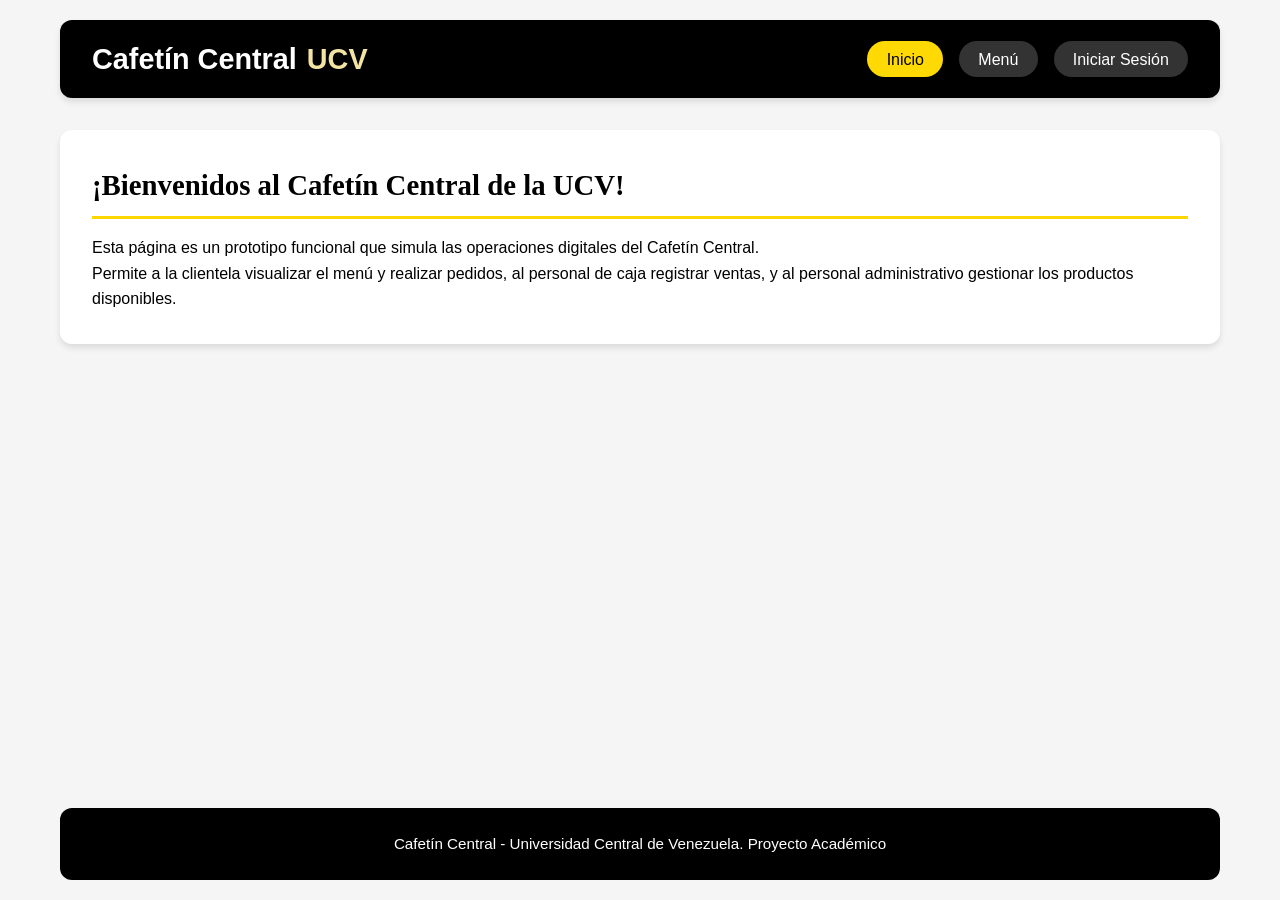
<file: proyecto2/index.html>
<!DOCTYPE html>
<html lang="es">
<head>
    <meta charset="UTF-8">
    <meta http-equiv="X-UA-Compatible" content="IE=edge">
    <meta name="viewport" content="width=device-width, initial-scale=1.0">
    <link rel="stylesheet" href="./css/styles.css">
    <title>Cafetín Central - Inicio</title>
</head>
<body>
    <header>
        <nav>
              <div class="logo">
    <a href="index.html">Cafetín Central</a>
    <span class="ucv">UCV</span>
</div>

            <ul class="nav-menu">
                <li><a href="index.html" class="nav-linkY">Inicio</a></li>
                <li><a href="menu.html" class="nav-link">Menú</a></li>
                <li><a href="login.html" class="nav-link">Iniciar Sesión</a></li>
            </ul>
        </nav>
    </header>

    <main>
        <section class="hero-section">
            <h2>¡Bienvenidos al Cafetín Central de la UCV! </h2>
            <div class="hero-content">
                <p class="hero-text">Esta página es un prototipo funcional que simula las operaciones digitales del Cafetín Central.</p>
                <p class="hero-text">Permite a la clientela visualizar el menú y realizar pedidos, al personal de caja registrar ventas, y al personal administrativo gestionar los productos disponibles.</p>
            </div>
        </section>

    </main>

    <footer>
        <p>Cafetín Central - Universidad Central de Venezuela. Proyecto Académico</p>
    </footer>

    <script src="./js/productos.js"></script>
    <script src="./js/catalogo.js"></script>
</body>
</html>
</file>
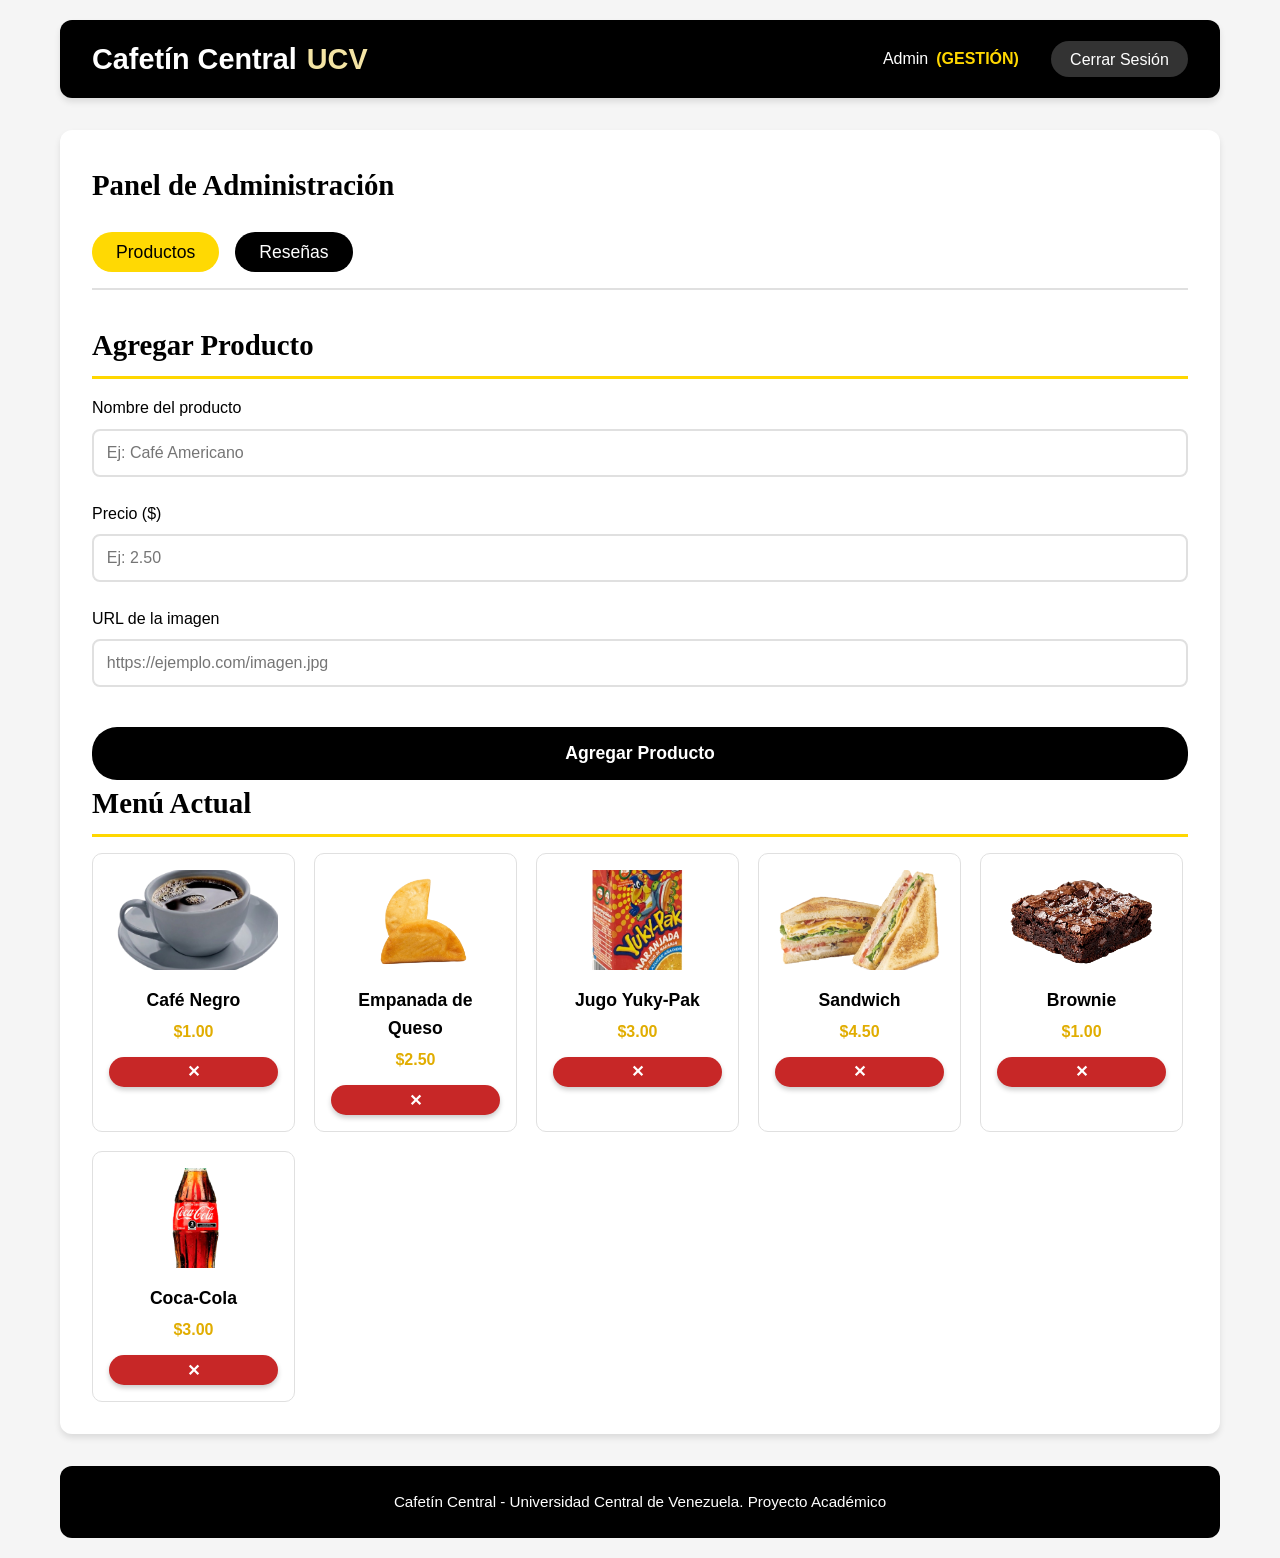
<file: proyecto2/admin.html>
<!DOCTYPE html>
<html lang="es">
<head>
    <meta charset="UTF-8">
    <meta name="viewport" content="width=device-width, initial-scale=1.0">
    <title>Admin - Cafetín Central</title>
    <link rel="stylesheet" href="./css/styles.css">
</head>
<body>
    <header>
        <nav>
            <div class="logo">
                <a href="index.html">Cafetín Central</a>
                <span class="ucv">UCV</span>
            </div>
            <div class="header-right">
                <div class="usuario-info">
                    <span class="usuario-label">Admin</span>
                    <span class="usuario-nombre">(GESTIÓN)</span>
                </div>
                <ul class="nav-menu">
                    <li><a href="index.html" class="cerrar-sesion">Cerrar Sesión</a></li>
                </ul>
            </div>
        </nav>
    </header>
    <main>
        <section class="admin-c">
            <h2 style="border-bottom: none;">Panel de Administración</h2>
            <div class="admin-tabs">
                <button class="tab-button active" data-tab="productos-tab">Productos</button>
                <button class="tab-button" data-tab="resenas-tab">Reseñas</button>
            </div>
            <div id="productos-tab" class="tab-content active">
                <div class="form-container">
                    <h2>Agregar Producto</h2> 
                    <form id="formProducto" class="login-form">
                        <div class="form-group">
                            <label for="nombre">Nombre del producto</label>
                            <input type="text" id="nombre" placeholder="Ej: Café Americano" required>
                        </div>
                        <div class="form-group">
                            <label for="precio">Precio ($)</label>
                            <input type="number" id="precio" placeholder="Ej: 2.50" step="0.01" required>
                        </div>
                        <div class="form-group">
                            <label for="imagen">URL de la imagen</label>
                            <input type="text" id="imagen" placeholder="https://ejemplo.com/imagen.jpg" required>
                        </div>
                        <button type="submit" class="btn-login">Agregar Producto</button>
                    </form>
                </div>
                <div class="menu-container">
                    <h2>Menú Actual</h2> 
                    <div id="listaProductos" class="catalogo-grid"></div>
                </div>
            </div>
            <div id="resenas-tab" class="tab-content">
                <h2>Gestión de Reseñas</h2>
                <div id="listaResenas" class="resenas-container"></div>
            </div>
        </section>
    </main>
    <footer>
        <p>Cafetín Central - Universidad Central de Venezuela. Proyecto Académico</p>
    </footer>
    <script src="./js/productos.js"></script>
    <script src="./js/resenas.js"></script>
    <script src="./js/admin.js"></script>
</body>
</html>
</file>
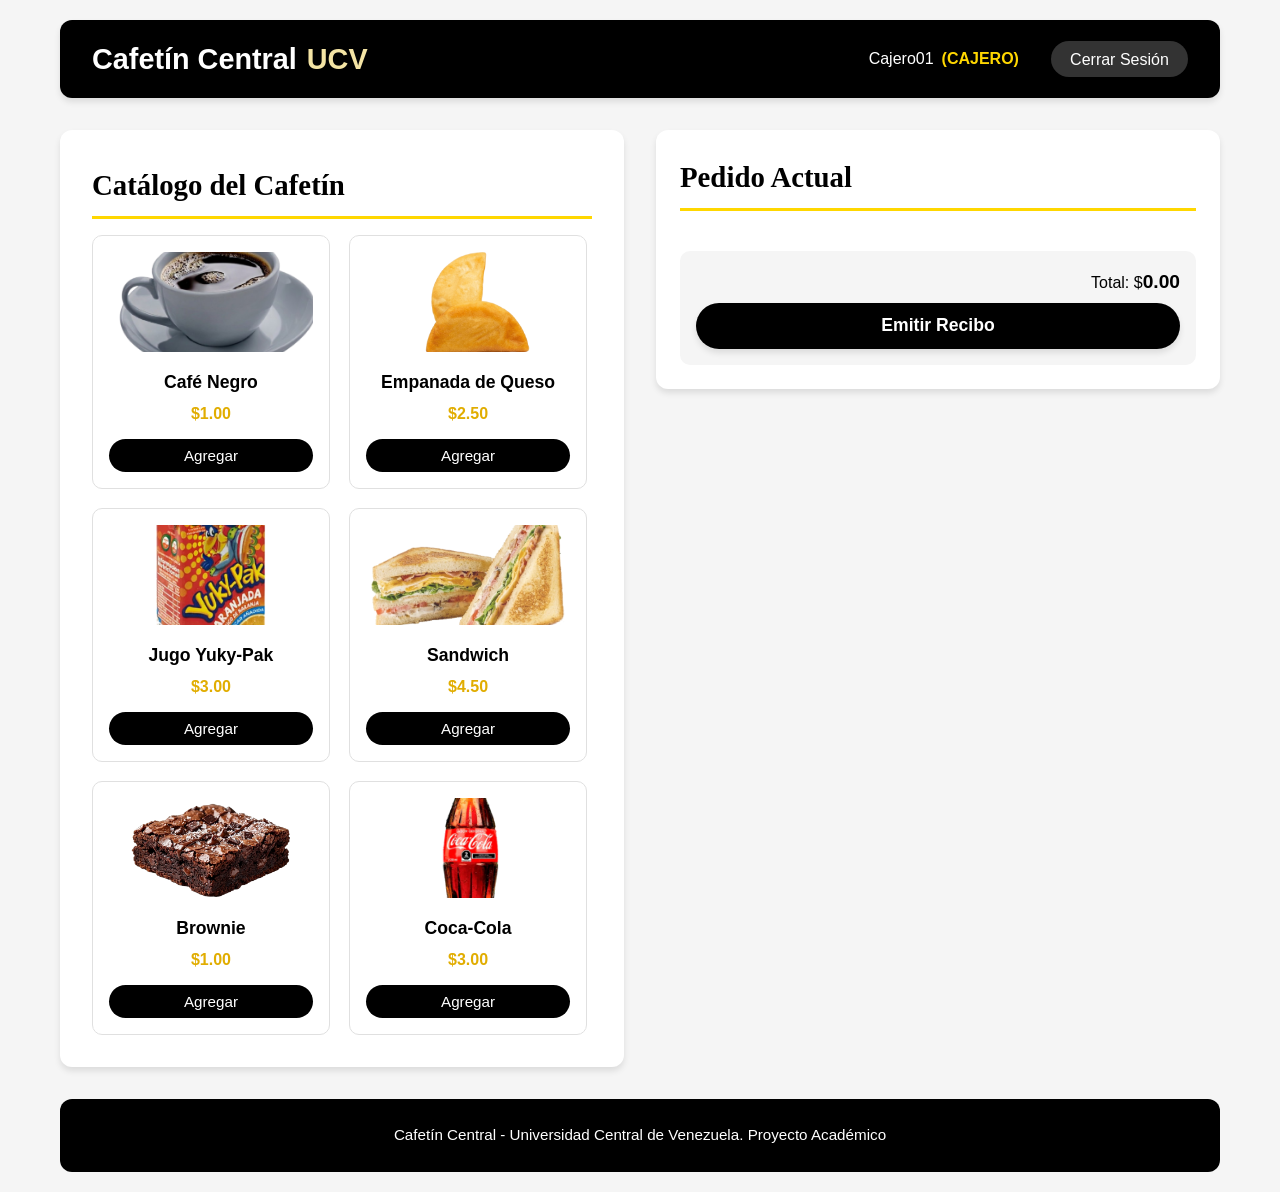
<file: proyecto2/cajero.html>
<!DOCTYPE html>
<html lang="es">
<head>
    <meta charset="UTF-8">
    <meta name="viewport" content="width=device-width, initial-scale=1.0">
    <title>Cajero - Cafetín Central</title>
    <link rel="stylesheet" href="./css/styles.css">
</head>
<body>
    <header>
        <nav>
            <div class="logo">
                <a href="index.html">Cafetín Central</a>
                <span class="ucv">UCV</span>
            </div>

            <div class="header-right">
                <div class="usuario-info">
                    <span class="usuario-label">Cajero01</span>
                    <span class="usuario-nombre">(CAJERO)</span>
                </div>
                
                <ul class="nav-menu">
                    <li><a href="index.html" class="cerrar-sesion">Cerrar Sesión</a></li>
                </ul>
            </div>
        </nav>
    </header>

    <main class="dashboard">
        <div class="columna-izquierda">
            <section class="catalogo-section">
                <h2>Catálogo del Cafetín</h2>
                <div id="productos" class="catalogo-grid"></div>
            </section>
        </div>

        <div class="columna-derecha">
            <section class="carrito-section">
                <h2>Pedido Actual</h2>
                <ul id="pedido" class="carrito-lista"></ul>

                <div class="carrito-resumen">
                    <p class="carrito-contador">
                        Total: $<span id="total" class="carrito-total">0.00</span>
                    </p>
                    <button onclick="emitirRecibo()" class="btn-pagar">Emitir Recibo</button>
                    <p id="mensaje" class="mensaje-pago" style="display: none;"></p>
                </div>
            </section>
        </div>
    </main>

    <footer>
        <p>Cafetín Central - Universidad Central de Venezuela. Proyecto Académico</p>
    </footer>

    <script src="./js/productos.js"></script>
    <script src="./js/cajero.js"></script>
</body>
</html>
</file>
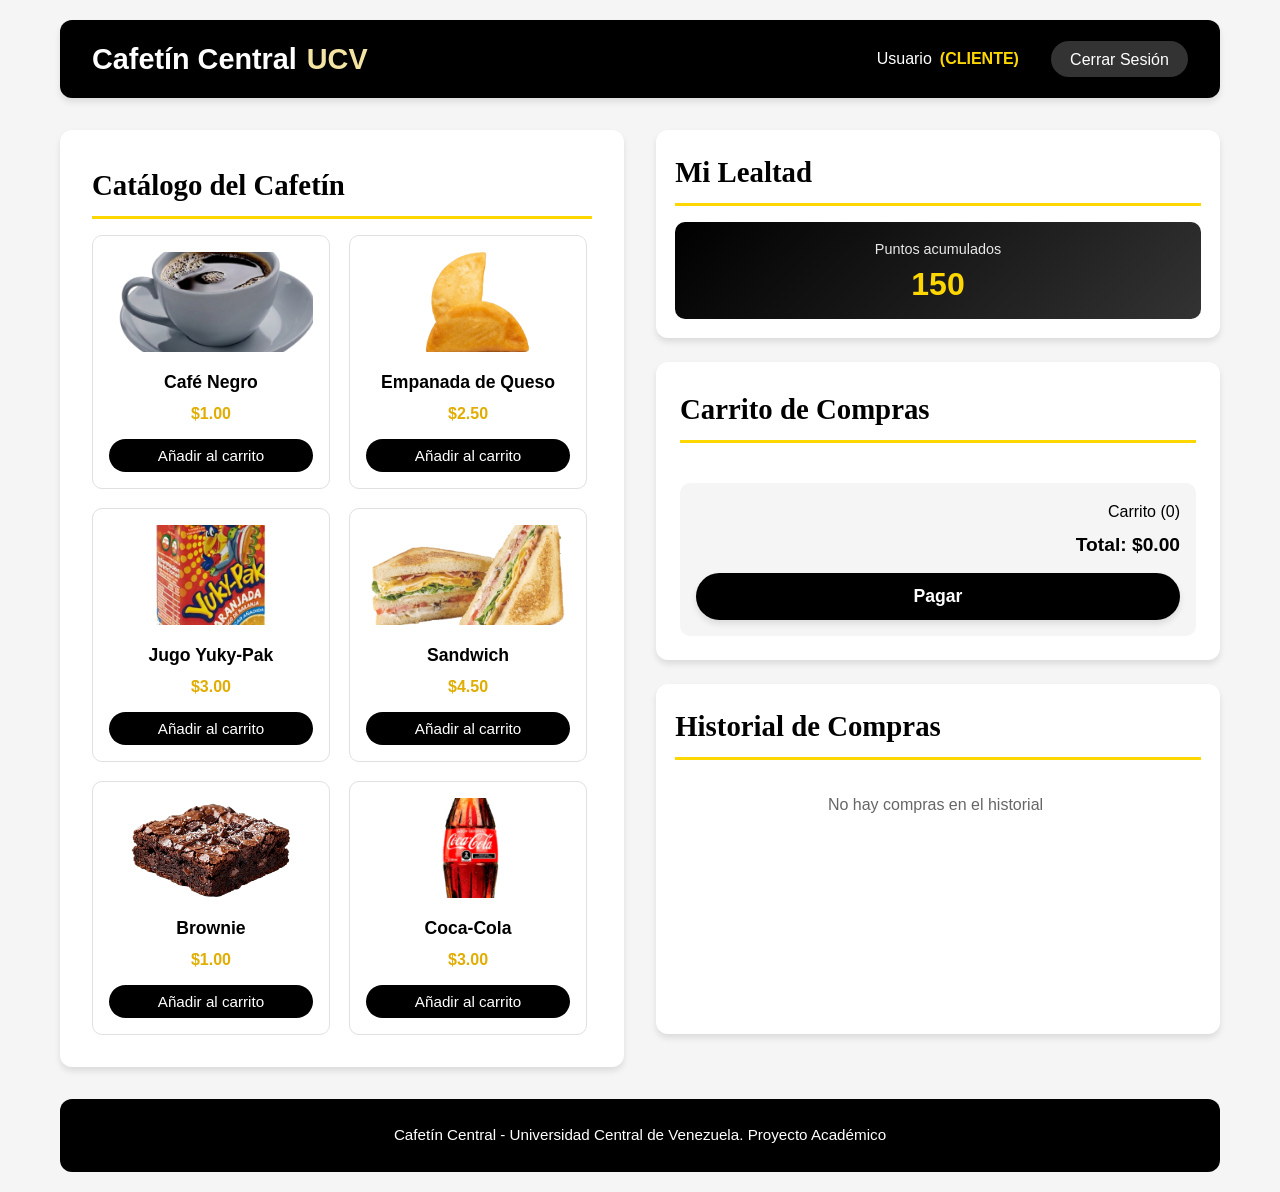
<file: proyecto2/cliente.html>
<!DOCTYPE html>
<html lang="es">

<head>
    <meta charset="UTF-8">
    <meta name="viewport" content="width=device-width, initial-scale=1.0">
    <title>Cafetín Central</title>
    <link rel="stylesheet" href="./css/styles.css">
</head>

<body>

<header>
    <nav>
        <div class="logo">
            <a href="index.html">Cafetín Central</a>
            <span class="ucv">UCV</span>
        </div>

        <div class="header-right">
            <div class="usuario-info">
                <span class="usuario-label">Usuario</span>
                <span class="usuario-nombre">(CLIENTE)</span>
            </div>
            
            <ul class="nav-menu">
                <li><a href="index.html" class="cerrar-sesion">Cerrar Sesión</a></li>
            </ul>
        </div>
    </nav>
</header>

<main class="dashboard">
    <div class="columna-izquierda">
        <section class="catalogo-section">
            <h2>Catálogo del Cafetín</h2>
            <div id="catalogo" class="catalogo-grid"></div>
        </section>
    </div>

    <div class="columna-derecha">
        <section class="lealtad-section">
            <h2>Mi Lealtad</h2>
            <div class="lealtad-contenido">
                <div class="puntos-display">
                    <div class="puntos-info">
                        <span class="puntos-label">Puntos acumulados</span>
                        <span class="puntos-numero">150</span>
                    </div>
                </div>
            </div>
        </section>
        <section class="carrito-section">
            <h2>Carrito de Compras</h2>
            <ul id="carrito" class="carrito-lista"></ul>

            <div class="carrito-resumen">
                <p class="carrito-contador">
                    Carrito (<span id="contador">0</span>)
                </p>
                <p class="carrito-total">
                    Total: $<span id="total">0.00</span>
                </p>
                <button onclick="pagar()" class="btn-pagar">Pagar</button>
                <p id="mensaje" class="mensaje-pago"></p>
            </div>
        </section>


<section class="historial-section">
    <h2>Historial de Compras</h2>
    <div class="historial-contenedor">
       
    </div>
</section>
    </div>
</main>

<footer>
    <p>Cafetín Central - Universidad Central de Venezuela. Proyecto Académico</p>
</footer>

<script src="./js/productos.js"></script>
<script src="./js/historial.js"></script>
<script src="./js/cliente.js"></script>

</body>
</html>
</file>
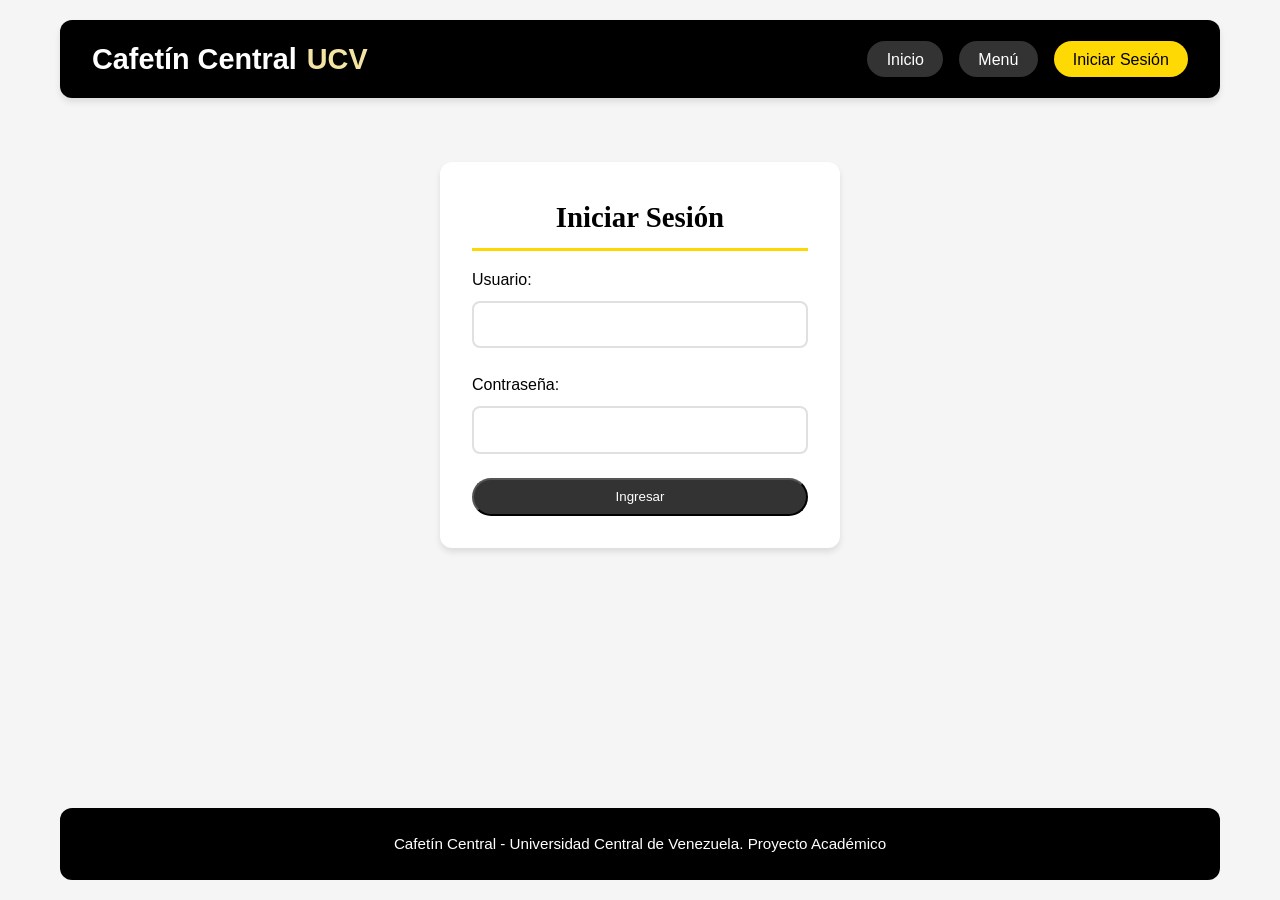
<file: proyecto2/login.html>
<!DOCTYPE html>
<html lang="es">
<head>
    <meta charset="UTF-8">
    <meta name="viewport" content="width=device-width, initial-scale=1.0">
    <title>Cafetín Central - Login</title>
    <link rel="stylesheet" href="css/styles.css">
</head>
<body>

<header>
        <nav>
         <div class="logo">
             <a href="index.html">Cafetín Central</a>
              <span class="ucv">UCV</span>
         </div>
            <ul class="nav-menu">
                <li><a href="index.html" class="nav-link">Inicio</a></li>
                <li><a href="menu.html" class="nav-link">Menú</a></li>
                <li><a href="login.html" class="nav-linkY">Iniciar Sesión</a></li>
            </ul>
        </nav>
    </header>


    <main>
        <section class="login-section">
            <h2>Iniciar Sesión</h2>
            <form id="loginForm" class="login-form">
                <div class="form-group">
                    <label for="username">Usuario:</label>
                    <input type="text" id="username" name="username" required>
                </div>

                <div class="form-group">
                    <label for="password">Contraseña:</label>
                    <input type="password" id="password" name="password" required>
                </div>

                <button type="submit" class="nav-link">Ingresar</button>
            </form>
            <p id="error-message" class="error-message" style="display: none;">Usuario o contraseña incorrectos</p>
        </section>
    </main>

    <footer>
        <p>Cafetín Central - Universidad Central de Venezuela. Proyecto Académico</p>
    </footer>

    <script src="js/login.js"></script>
</body>
</html>
</file>
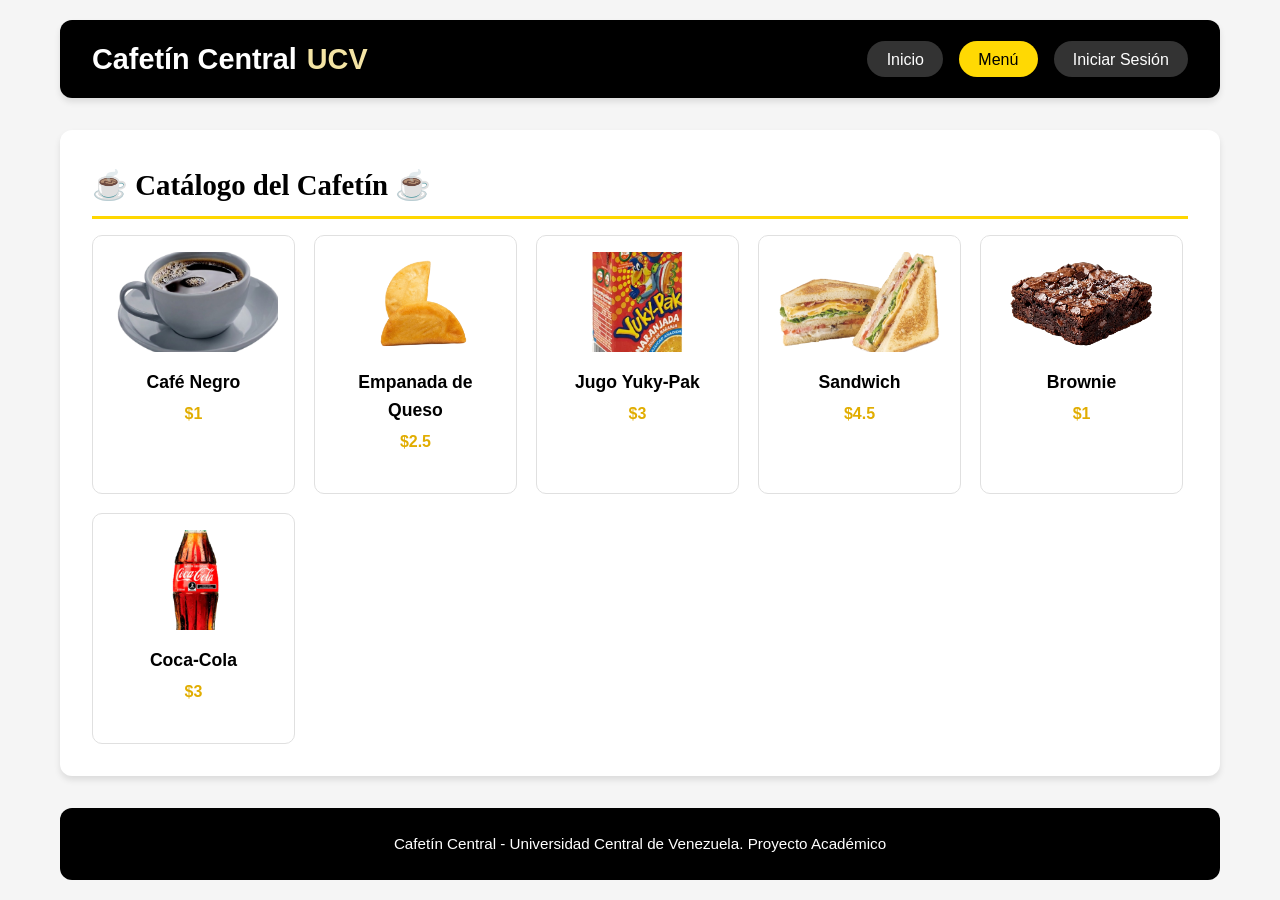
<file: proyecto2/menu.html>
<!DOCTYPE html>
<html lang="es">
<head>
    <meta charset="UTF-8">
    <meta http-equiv="X-UA-Compatible" content="IE=edge">
    <meta name="viewport" content="width=device-width, initial-scale=1.0">
    <link rel="stylesheet" href="./css/styles.css">
    <title>Cafetín Central - Menú</title>
</head>
<body>
    <header>
        <nav>
         <div class="logo">
             <a href="index.html">Cafetín Central</a>
              <span class="ucv">UCV</span>
         </div>
            <ul class="nav-menu">
                <li><a href="index.html" class="nav-link">Inicio</a></li>
                <li><a href="menu.html" class="nav-linkY">Menú</a></li>
                <li><a href="login.html" class="nav-link">Iniciar Sesión</a></li>
            </ul>
        </nav>
    </header>
        <section class="catalogo-section">
            <h2>☕ Catálogo del Cafetín ☕</h2>
            <div id="catalogo" class="catalogo-grid"></div>
        </section>
    </main>

    <footer>
        <p>Cafetín Central - Universidad Central de Venezuela. Proyecto Académico</p>
    </footer>

    <script src="./js/productos.js"></script>
    <script src="./js/catalogo.js"></script>
</body>
</html>
</file>
<file: proyecto2/css/styles.css>
* {
    box-sizing: border-box;
    font-family: 'Segoe UI', Tahoma, Geneva, Verdana, sans-serif;
    margin: 0;
    padding: 0;
}

.admin-c .form-container h2 {
    border-bottom-color: #FFD700;
}

.admin-c .menu-container h2 {
    border-bottom-color: #FFD700;
}

.admin-panel h2 {
    border-bottom: none;
}

.admin-tabs {
    border-bottom: 2px solid #e0e0e0;
    display: flex;
    gap: 1rem;
    margin-bottom: 2rem;
    padding-bottom: 1rem;
}

body {
    background-color: #f5f5f5;
    color: #000000;
    display: flex;
    flex-direction: column;
    line-height: 1.6;
    margin: 0 auto;
    max-width: 1200px;
    min-height: 100vh;
    padding: 20px;
}

.btn-eliminar {
    align-items: center;
    background-color: #920505;
    border: none;
    border-radius: 50%;
    box-shadow: 0 2px 4px rgba(0,0,0,0.2);
    color: white;
    cursor: pointer;
    display: flex;
    font-size: 0.9rem;
    font-weight: bold;
    justify-content: center;
    min-height: 25px;
    min-width: 25px;
    padding: 0.3rem 0.6rem;
}

.btn-eliminar-resena {
    background-color: #c72727;
    border: none;
    border-radius: 25px;
    color: white;
    cursor: pointer;
    font-size: 0.9rem;
    font-weight: 500;
    padding: 0.5rem 1.5rem;
}

.btn-login {
    background-color: #000000;
    border: none;
    border-radius: 25px;
    color: white;
    cursor: pointer;
    font-size: 1.1rem;
    font-weight: bold;
    margin-top: 1rem;
    padding: 1rem;
    width: 100%;
}

.btn-pagar {
    background-color: #000000;
    border: none;
    border-radius: 25px;
    box-shadow: 0 4px 6px rgba(0,0,0,0.1);
    color: white;
    cursor: pointer;
    font-size: 1.1rem;
    font-weight: bold;
    padding: 0.8rem 2rem;
    width: 100%;
}

.carrito-contador {
    color: #000000;
    font-size: 1rem;
    margin-bottom: 0.3rem;
}

.carrito-lista {
    flex: 1;
    list-style: none;
    margin-bottom: 1rem;
    max-height: 240px;
    overflow-y: auto;
    padding-right: 8px;
}

.carrito-lista li {
    align-items: center;
    border-bottom: 1px solid #e0e0e0;
    color: #000000;
    display: flex;
    font-size: 0.95rem;
    justify-content: space-between;
    padding: 0.7rem 0.5rem;
}

.carrito-lista li:last-child {
    border-bottom: none;
}

.carrito-resumen {
    background-color: #f5f5f5;
    border-radius: 10px;
    margin-top: 0.5rem;
    padding: 1rem;
    text-align: right;
}

.carrito-section {
    display: flex;
    flex-direction: column;
    flex-shrink: 0;
    max-height: 400px;
    padding: 1.5rem;
}

.carrito-total {
    color: #000000;
    font-size: 1.2rem;
    font-weight: bold;
    margin-bottom: 0.8rem;
}

.catalogo-grid {
    display: grid;
    flex: 1;
    gap: 1.2rem;
    grid-template-columns: repeat(auto-fill, minmax(180px, 1fr));
    padding-right: 5px;
}

.catalogo-section {
    display: flex;
    flex-direction: column;
    flex: 1;
    height: 100%;
    max-height: none;
    overflow-y: auto;
}

.cerrar-sesion {
    background-color: #333333;
    border-radius: 25px;
    color: white;
    font-weight: 500;
    padding: 0.6rem 1.2rem;
    text-decoration: none;
    white-space: nowrap;
}

.columna-derecha {
    display: flex;
    flex-direction: column;
    gap: 1.5rem;
    height: 100%;
}

.columna-izquierda {
    display: flex;
    flex-direction: column;
    gap: 2rem;
    height: 100%;
}

.correct-message {
    background-color: #D4EDDA;
    border-radius: 8px;
    color: #155724;
    font-weight: 500;
    margin-top: 1rem;
    padding: 0.8rem;
}

.dashboard {
    align-items: stretch;
    display: grid;
    gap: 2rem;
    grid-template-columns: 1fr 1fr;
    min-height: calc(100vh - 250px);
}

.dia-compra {
    background-color: #fafafa;
    border-left: 4px solid #FFD700;
    border-radius: 8px;
    box-shadow: 0 2px 4px rgba(0,0,0,0.05);
    flex-shrink: 0;
    padding: 0.8rem;
}

.dia-fecha {
    align-items: center;
    color: #000000;
    display: flex;
    font-size: 0.9rem;
    gap: 3px;
}

.dia-fecha::before {
    content: "📅";
    font-size: 1rem;
    margin-right: 3px;
}

.dia-header {
    align-items: center;
    border-bottom: 2px solid #e0e0e0;
    display: flex;
    font-weight: bold;
    justify-content: space-between;
    margin-bottom: 0.5rem;
    padding-bottom: 0.3rem;
}

.dia-lista {
    list-style: none;
}

.dia-lista li {
    border-bottom: 1px dashed #e0e0e0;
    display: grid;
    font-size: 0.85rem;
    gap: 0.8rem;
    grid-template-columns: 1fr auto auto;
    padding: 0.4rem 0;
}

.dia-lista li:last-child {
    border-bottom: none;
}

.dia-total {
    background-color: #d6d4bb;
    border-radius: 20px;
    color: #000000;
    font-size: 0.9rem;
    font-weight: bold;
    padding: 0.2rem 0.8rem;
}

.error-message {
    background-color: #ffeeee;
    border-radius: 8px;
    color: #f10707;
    font-weight: 500;
    margin-top: 1rem;
    padding: 0.8rem;
}

footer {
    background-color: #000000;
    border-radius: 12px;
    color: white;
    flex-shrink: 0;
    font-size: 0.95rem;
    margin-top: 2rem;
    padding: 1.5rem;
    text-align: center;
    width: 100%;
}

.form-group {
    display: flex;
    flex-direction: column;
    gap: 0.5rem;
    text-align: left;
}

.form-group input {
    background-color: white;
    border: 2px solid #e0e0e0;
    border-radius: 8px;
    font-size: 1rem;
    padding: 0.8rem;
}

.form-group input:focus {
    border-color: #FFD700;
    outline: none;
}

.form-group label {
    color: #000000;
    font-size: 1rem;
    font-weight: 500;
}

h2 {
    border-bottom: 3px solid #FFD700;
    color: #000000;
    font-family: "Times New Roman", Times, serif;
    font-size: 1.8rem;
    margin-bottom: 1rem;
    padding-bottom: 0.5rem;
}

header {
    background-color: #000000;
    border-radius: 12px;
    box-shadow: 0 4px 6px rgba(0,0,0,0.1);
    color: white;
    margin-bottom: 2rem;
    padding: 1rem 2rem;
}

.header-right {
    align-items: center;
    display: flex;
    gap: 2rem;
}

.historial-contenedor {
    display: flex;
    flex-direction: column;
    gap: 1rem;
    overflow-y: auto;
    padding-right: 5px;
}

.historial-contenedor::-webkit-scrollbar {
    width: 6px;
}

.historial-contenedor::-webkit-scrollbar-track {
    background: #f0f0f0;
    border-radius: 3px;
}

.historial-contenedor::-webkit-scrollbar-thumb {
    background: #FFD700;
    border-radius: 3px;
}

.historial-section {
    display: flex;
    flex: 1;
    flex-direction: column;
    max-height: 350px;
    overflow-y: auto;
    padding: 1.2rem;
}

.historial-section::-webkit-scrollbar {
    width: 6px;
}

.historial-section::-webkit-scrollbar-track {
    background: #f0f0f0;
    border-radius: 3px;
}

.historial-section::-webkit-scrollbar-thumb {
    background: #FFD700;
    border-radius: 3px;
}

.lealtad-contenido {
    display: flex;
    flex-direction: column;
    gap: 0.8rem;
}

.lealtad-section {
    background-color: white;
    border-radius: 12px;
    box-shadow: 0 4px 6px rgba(0,0,0,0.1);
    flex-shrink: 0;
    padding: 1.2rem;
}

.login-form {
    display: flex;
    flex-direction: column;
    gap: 1.5rem;
}

.login-section {
    margin: 2rem auto;
    max-width: 400px;
    text-align: center;
}

.logo {
    align-items: center;
    display: flex;
    gap: 10px;
}

.logo a {
    color: #ffffff;
    font-size: 1.8rem;
    font-weight: bold;
    text-decoration: none;
}

main {
    flex: 1 0 auto;
}

.mensaje-pago {
    border-radius: 8px;
    display: none;
    font-weight: bold;
    margin-top: 1rem;
    padding: 1rem;
    text-align: center;
}

nav {
    align-items: center;
    display: flex;
    justify-content: space-between;
    width: 100%;
}

.nav-link {
    background-color: #333333;
    border-radius: 25px;
    color: white;
    font-weight: 500;
    padding: 0.6rem 1.2rem;
    text-decoration: none;
    white-space: nowrap;
}

.nav-linkY {
    background-color: #ffd903;
    border-radius: 25px;
    color: rgb(0, 0, 0);
    font-weight: 500;
    padding: 0.6rem 1.2rem;
    text-decoration: none;
    white-space: nowrap;
}

.nav-menu {
    display: flex;
    gap: 1rem;
    list-style: none;
}

.producto {
    background: white;
    border: 1px solid #e0e0e0;
    border-radius: 10px;
    padding: 1rem;
    text-align: center;
}

.producto button {
    background-color: #000000;
    border: none;
    border-radius: 25px;
    color: white;
    cursor: pointer;
    font-size: 0.95rem;
    font-weight: 500;
    padding: 0.5rem 1rem;
    width: 100%;
}

.producto h3 {
    color: #000000;
    font-size: 1.1rem;
    margin-bottom: 0.3rem;
}

.producto img {
    border-radius: 8px;
    height: 100px;
    margin-bottom: 0.5rem;
    object-fit: cover;
    width: 100%;
}

.producto p {
    color: #E1AD01;
    font-size: 1rem;
    font-weight: bold;
    margin-bottom: 0.8rem;
}

.producto-cantidad {
    background-color: #f0f0f0;
    border-radius: 10px;
    color: #666666;
    font-size: 0.8rem;
    padding: 0.15rem 0.5rem;
}

.producto-nombre {
    color: #000000;
    font-weight: 500;
}

.producto-precio {
    color: #111002;
    font-size: 0.85rem;
    font-weight: 600;
    min-width: 50px;
    text-align: right;
}

.puntos-display {
    background: linear-gradient(135deg, #000000 0%, #333333 100%);
    border-radius: 10px;
    color: white;
    padding: 1rem;
    text-align: center;
}

.puntos-info {
    align-items: center;
    display: flex;
    flex-direction: column;
}

.puntos-label {
    font-size: 0.9rem;
    margin-bottom: 0.2rem;
    opacity: 0.9;
}

.puntos-numero {
    color: #FFD700;
    font-size: 2rem;
    font-weight: bold;
    line-height: 1.2;
}

.resenas-container {
    display: flex;
    flex-direction: column;
    gap: 1.5rem;
    max-height: 600px;
    overflow-y: auto;
    padding-right: 10px;
}

.resena-estrellas {
    color: #FFD700;
    font-size: 1.1rem;
    letter-spacing: 2px;
}

.resena-fecha {
    color: #666666;
    font-size: 0.9rem;
}

.resena-header {
    align-items: center;
    display: flex;
    flex-wrap: wrap;
    gap: 1rem;
    margin-bottom: 0.8rem;
}

.resena-item {
    background-color: #fafafa;
    border-left: 4px solid #FFD700;
    border-radius: 8px;
    box-shadow: 0 2px 4px rgba(0,0,0,0.05);
    padding: 1.2rem;
}

.resena-producto {
    background-color: #f0f0f0;
    border-radius: 15px;
    color: #333333;
    display: inline-block;
    font-size: 0.9rem;
    margin-bottom: 0.8rem;
    padding: 0.3rem 1rem;
}

.resena-texto {
    color: #000000;
    font-size: 1rem;
    line-height: 1.5;
    margin-bottom: 0.5rem;
    padding: 0.5rem 0;
}

.resena-usuario {
    background-color: #d6d4bb;
    border-radius: 20px;
    color: #000000;
    font-weight: 600;
    padding: 0.3rem 1rem;
}

section {
    background-color: white;
    border-radius: 12px;
    box-shadow: 0 4px 6px rgba(0,0,0,0.1);
    padding: 2rem;
}

.tab-button {
    background-color: #000000;
    border: none;
    border-radius: 25px;
    color: white;
    cursor: pointer;
    font-size: 1.1rem;
    font-weight: 500;
    padding: 0.6rem 1.5rem;
}

.tab-button.active {
    background-color: #ffd903;
    color: #000000;
}

.tab-content {
    display: none;
}

.tab-content.active {
    display: block;
}

.usuario-info {
    align-items: center;
    color: #FFD700;
    display: flex;
    font-size: 1rem;
    font-weight: 500;
    gap: 8px;
}

.usuario-info .usuario-label {
    color: #ffffff;
    font-weight: 400;
}

.usuario-info .usuario-nombre {
    color: #FFD700;
    font-weight: 600;
}

.ucv {
    color: hsl(48, 78%, 80%);
    font-size: 1.8rem;
    font-weight: bold;
}

::-webkit-scrollbar {
    width: 8px;
}

::-webkit-scrollbar-track {
    background: #f0f0f0;
    border-radius: 4px;
}

::-webkit-scrollbar-thumb {
    background: #000000;
    border-radius: 4px;
}

@media (max-width: 768px) {
    .admin-tabs {
        flex-direction: column;
    }
    
    body {
        padding: 10px;
    }
    
    .catalogo-grid {
        gap: 1rem;
        grid-template-columns: repeat(auto-fill, minmax(150px, 1fr));
    }
    
    .carrito-lista {
        max-height: 220px;
    }
    
    .carrito-section {
        max-height: 380px;
        padding: 1.2rem;
    }
    
    .catalogo-section {
        max-height: 500px;
        flex: none;
    }
    
    .columna-derecha {
        gap: 1rem;
    }
    
    .columna-izquierda {
        gap: 1rem;
    }
    
    .dashboard {
        gap: 1rem;
        grid-template-columns: 1fr;
        min-height: auto;
    }
    
    .dia-header {
        align-items: flex-start;
        flex-direction: column;
        gap: 0.5rem;
    }
    
    .dia-lista li {
        gap: 0.5rem;
        grid-template-columns: 1fr auto;
    }
    
    .dia-total {
        align-self: flex-start;
    }
    
    .header-right {
        flex-wrap: wrap;
        gap: 1rem;
        justify-content: flex-end;
    }
    
    .historial-section {
        flex: none;
        max-height: 300px;
        padding: 1.2rem;
    }
    
    h2 {
        font-size: 1.5rem;
        margin-bottom: 1rem;
    }
    
    .login-section {
        margin: 1rem auto;
        padding: 1rem;
    }
    
    .producto-precio {
        grid-column: span 2;
        margin-top: 0.2rem;
        text-align: left;
    }
    
    .puntos-numero {
        font-size: 1.8rem;
    }
    
    .resena-header {
        align-items: flex-start;
        flex-direction: column;
        gap: 0.5rem;
    }
    
    .tab-button {
        text-align: center;
        width: 100%;
    }
    
    section {
        padding: 1.2rem;
    }
}

@media (max-width: 480px) {
    .btn-eliminar {
        font-size: 0.8rem;
        min-height: 22px;
        min-width: 22px;
        padding: 0.2rem 0.4rem;
    }
    
    .carrito-lista {
        max-height: 200px;
    }
    
    .carrito-lista li {
        font-size: 0.9rem;
        padding: 0.5rem 0.3rem;
    }
    
    .carrito-section {
        max-height: 350px;
        padding: 1rem;
    }
    
    .catalogo-grid {
        grid-template-columns: 1fr;
    }
    
    .catalogo-section {
        max-height: 450px;
    }
    
    .dia-compra {
        padding: 0.6rem;
    }
    
    .form-group input {
        padding: 0.7rem;
    }
    
    .header-right {
        justify-content: space-between;
        width: 100%;
    }
    
    .historial-section {
        max-height: 280px;
        padding: 1rem;
    }
    
    .logo a, .ucv {
        font-size: 1.4rem;
    }
    
    .login-section {
        max-width: 100%;
        padding: 1rem;
    }
    
    .nav-link, .cerrar-sesion, .nav-linkY {
        font-size: 0.85rem;
        padding: 0.4rem 0.8rem;
    }
    
    .nav-menu {
        justify-content: flex-end;
        margin-left: 0;
        width: 100%;
    }
    
    nav {
        align-items: flex-start;
        flex-direction: column;
        gap: 1rem;
    }
    
    .puntos-display {
        padding: 0.8rem;
    }
    
    .puntos-numero {
        font-size: 1.6rem;
    }
}
</file>
